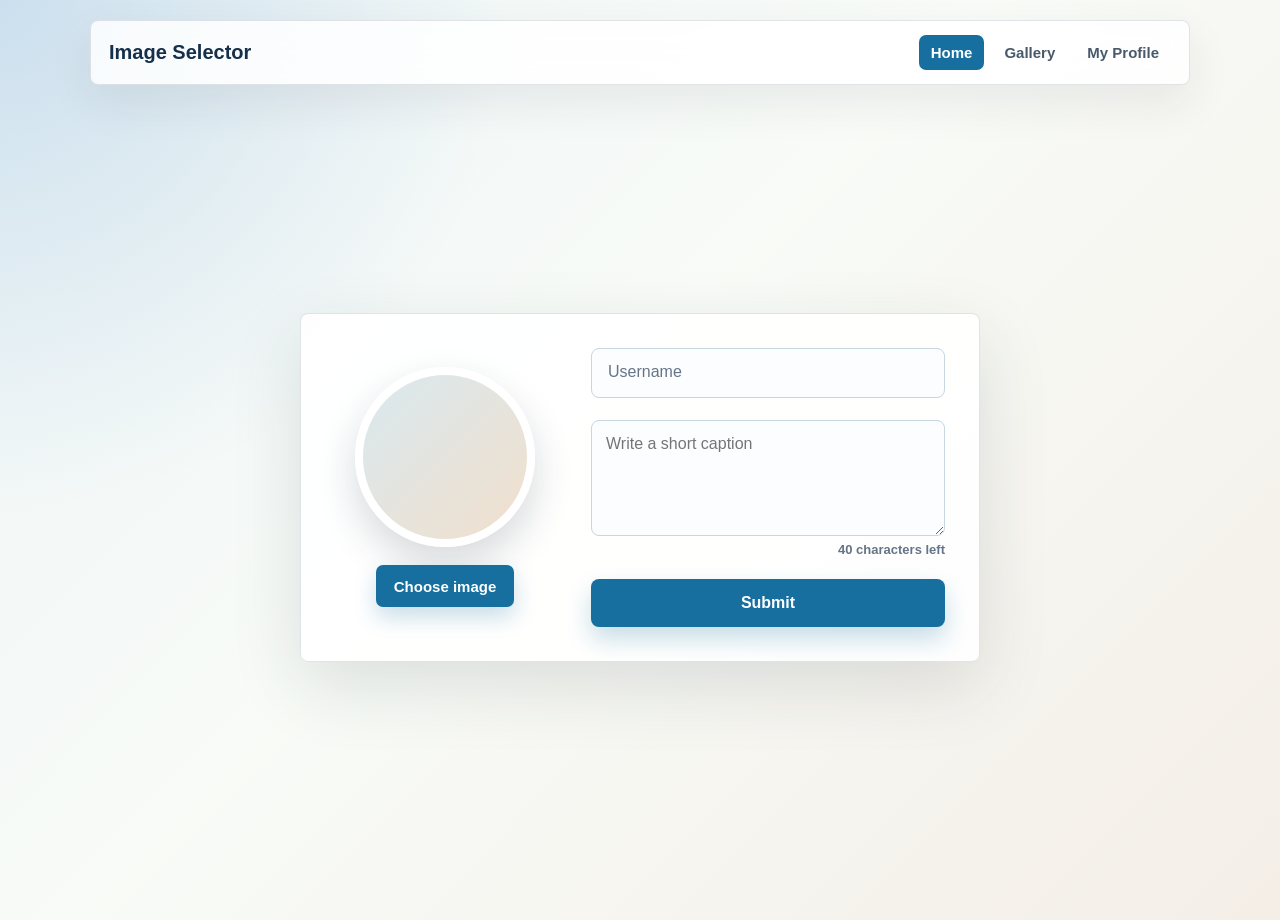
<file: index.html>
<!DOCTYPE html>
<html lang="en">
<head>
  <meta charset="UTF-8">
  <meta name="viewport" content="width=device-width, initial-scale=1.0">
  <title>Image Selector</title>
  <link rel="stylesheet" href="select.css">
</head>
<body>
  <nav class="navbar">
    <a class="brand" href="index.html">Image Selector</a>
    <div class="nav-links" aria-label="Main navigation">
      <a href="index.html" class="active">Home</a>
      <a href="gallery.html">Gallery</a>
      <a href="profile.html">My Profile</a>
    </div>
  </nav>

  <main class="page-shell">
    <form class="profile-panel" id="selector-form">
      <div class="preview-wrap">
        <img src="[data-uri]" alt="Selected preview" id="img">
        <label class="upload-button" for="file">Choose image</label>
        <input type="file" id="file" name="file" accept="image/*">
      </div>

      <div class="form-area">
        <p class="submit-message" id="submit-message" aria-live="polite"></p>

        <div class="input-box">
          <input type="text" class="in" id="name" required>
          <label for="name">Username</label>
        </div>

        <div class="box">
          <textarea name="message" id="txt" maxlength="40" placeholder="Write a short caption"></textarea>
          <p id="count" class="count"></p>
        </div>

        <button class="submit-button" type="submit">Submit</button>
      </div>
    </form>
  </main>
  <script src="select.js"></script>
</body>
</html>
</file>
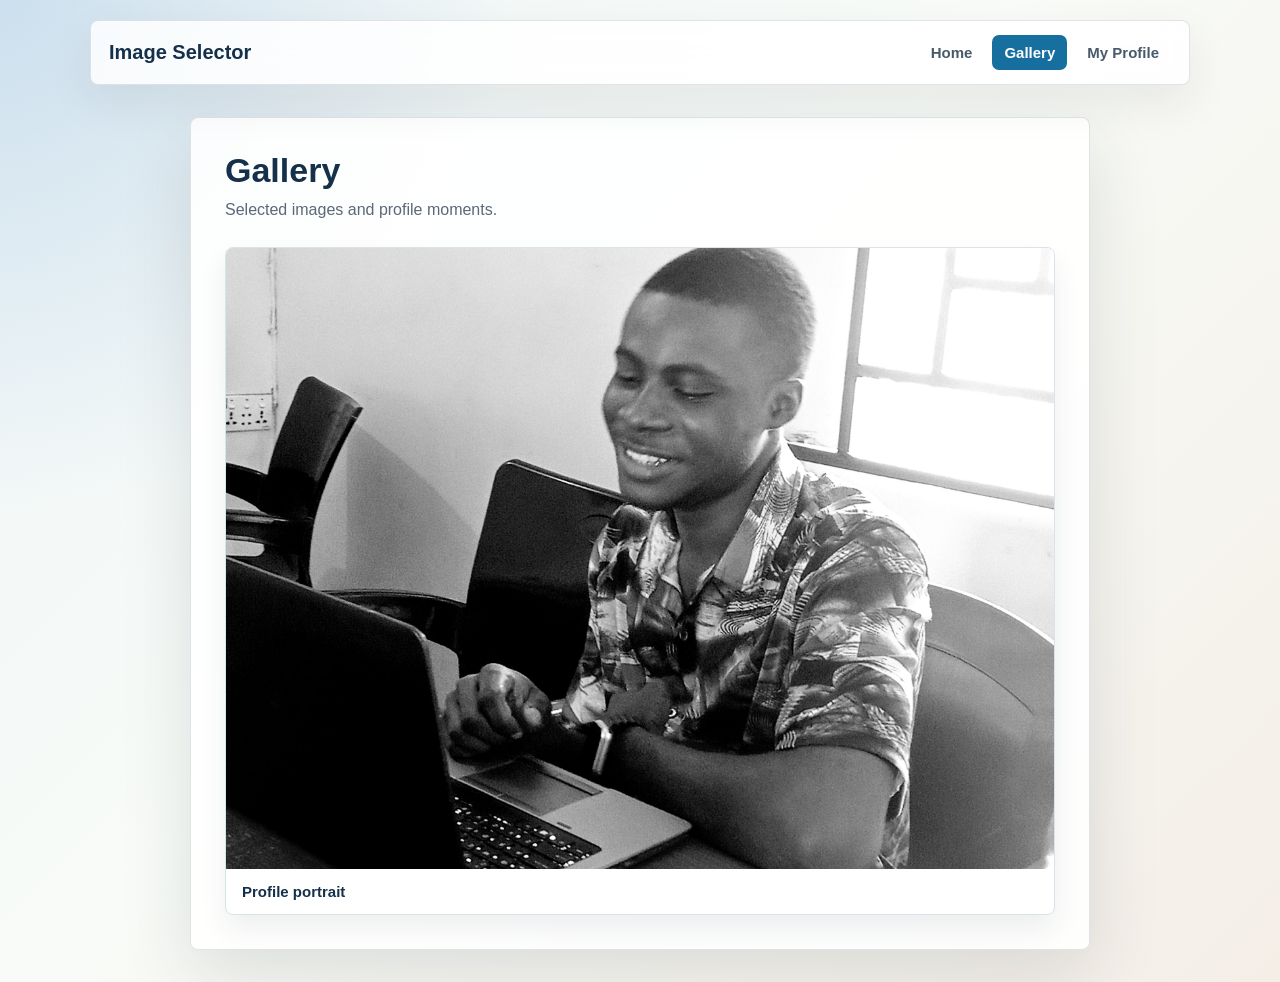
<file: gallery.html>
<!DOCTYPE html>
<html lang="en">
<head>
  <meta charset="UTF-8">
  <meta name="viewport" content="width=device-width, initial-scale=1.0">
  <title>Gallery</title>
  <link rel="stylesheet" href="select.css">
</head>
<body>
  <nav class="navbar">
    <a class="brand" href="index.html">Image Selector</a>
    <div class="nav-links" aria-label="Main navigation">
      <a href="index.html">Home</a>
      <a href="gallery.html" class="active">Gallery</a>
      <a href="profile.html">My Profile</a>
    </div>
  </nav>

  <main class="page-shell gallery-page">
    <section class="gallery-panel">
      <div class="gallery-heading">
        <h1>Gallery</h1>
        <p>Selected images and profile moments.</p>
      </div>

      <div class="gallery-grid" aria-label="Image gallery">
        <figure class="gallery-card">
          <img src="IMG/IMG_20250919_121311~2.jpg" alt="Portrait in the gallery">
          <figcaption>Profile portrait</figcaption>
        </figure>
      </div>
    </section>
  </main>
</body>
</html>
</file>
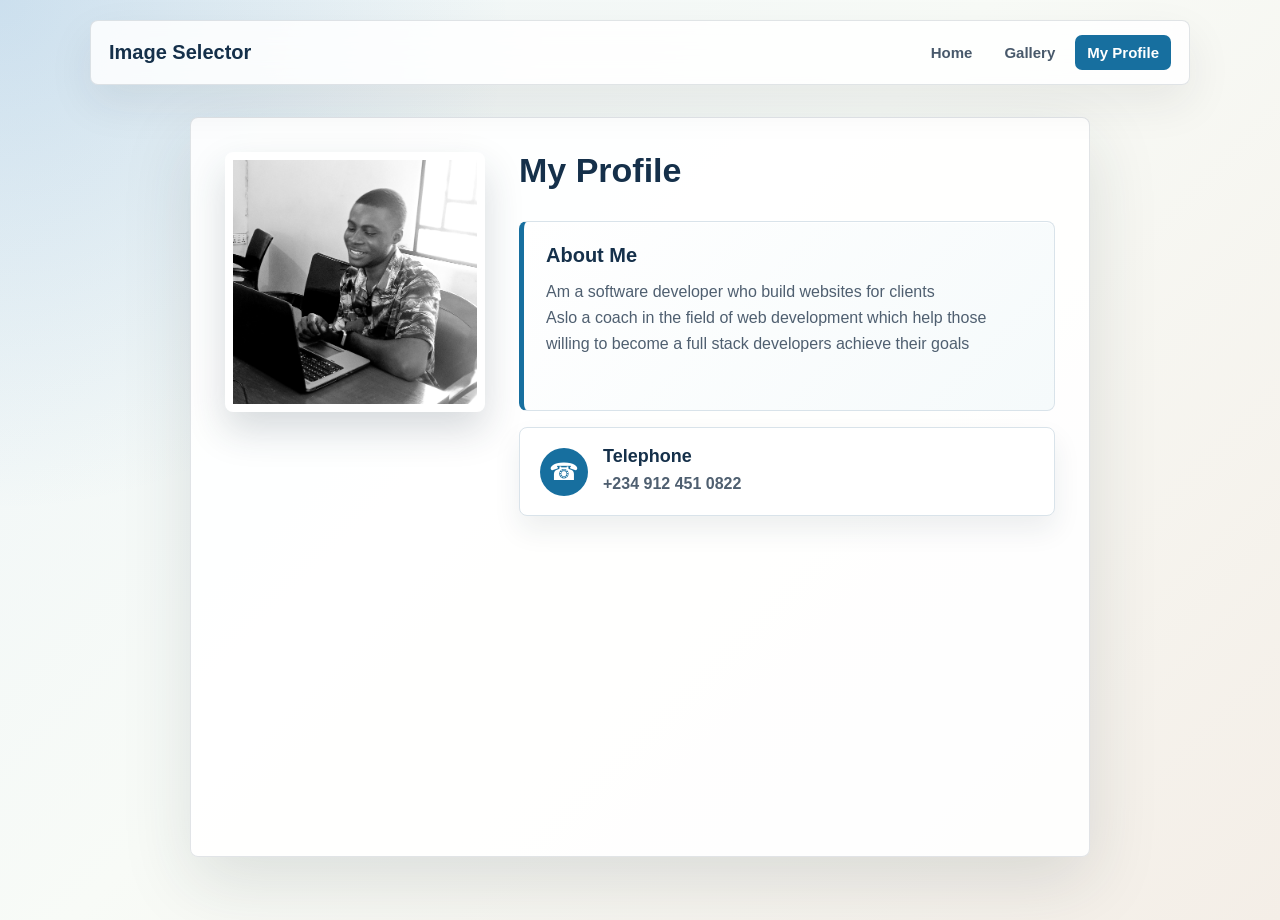
<file: profile.html>
<!DOCTYPE html>
<html lang="en">
<head>
  <meta charset="UTF-8">
  <meta name="viewport" content="width=device-width, initial-scale=1.0">
  <title>Profile</title>
  <link rel="stylesheet" href="select.css">
</head>
<body>
  <nav class="navbar">
    <a class="brand" href="index.html">Image Selector</a>
    <div class="nav-links" aria-label="Main navigation">
      <a href="index.html">Home</a>
      <a href="gallery.html">Gallery</a>
      <a href="profile.html" class="active">My Profile</a>
    </div>
  </nav>

  <main class="page-shell profile-page">
    <section class="about-panel">
      <img class="profile-photo" src="IMG/IMG_20250919_121311~2.jpg" alt="Profile photo">

      <div class="about-content">
        <h1>My Profile</h1>
        <p></p>
        <div class="about-note">
          <h2>About Me</h2>
          <p>
            Am a software developer who build websites for clients <br>Aslo a coach in the field of web development which help those willing to become a full stack developers achieve their goals
          </p>
        </div>

        <div class="contact-card">
          <span class="phone-icon" aria-hidden="true">&#9742;</span>
          <div>
            <h2>Telephone</h2>
            <p>+234 912 451 0822</p>
          </div>
        </div>
      </div>
    </section>
  </main>
</body>
</html>
</file>
<file: select.css>
*{
  box-sizing: border-box;
}

body{
  min-height: 100vh;
  margin: 0;
  font-family: Arial, Helvetica, sans-serif;
  color: #1d2633;
  background:
    radial-gradient(circle at top left, rgba(47, 124, 191, 0.18), transparent 32rem),
    linear-gradient(135deg, #eef5f8 0%, #f8fbf7 45%, #f4eee7 100%);
}

.navbar{
  display: flex;
  align-items: center;
  justify-content: space-between;
  gap: 24px;
  width: min(1100px, calc(100% - 32px));
  margin: 20px auto 0;
  padding: 14px 18px;
  border: 1px solid rgba(44, 67, 89, 0.14);
  border-radius: 8px;
  background: rgba(255, 255, 255, 0.84);
  box-shadow: 0 18px 45px rgba(32, 43, 55, 0.08);
  backdrop-filter: blur(14px);
}

.brand{
  color: #15304a;
  font-size: 20px;
  font-weight: 800;
  text-decoration: none;
}

.nav-links{
  display: flex;
  align-items: center;
  gap: 8px;
}

.nav-links a{
  color: #48596b;
  text-decoration: none;
  font-size: 15px;
  font-weight: 700;
  padding: 9px 12px;
  border-radius: 7px;
  transition: background 0.2s ease, color 0.2s ease;
}

.nav-links a:hover{
  color: #0f5f8f;
  background: #eaf3f8;
}

.nav-links a.active{
  color: #ffffff;
  background: #176f9f;
}

.page-shell{
  display: grid;
  place-items: center;
  min-height: calc(100vh - 96px);
  padding: 32px 16px;
}

.profile-panel{
  display: grid;
  grid-template-columns: 220px minmax(0, 360px);
  gap: 36px;
  align-items: center;
  width: min(680px, 100%);
  padding: 34px;
  border: 1px solid rgba(44, 67, 89, 0.14);
  border-radius: 8px;
  background: rgba(255, 255, 255, 0.9);
  box-shadow: 0 24px 70px rgba(32, 43, 55, 0.13);
}

.preview-wrap{
  display: grid;
  justify-items: center;
  gap: 18px;
}

#img{
  height: 180px;
  width: 180px;
  border: 8px solid #ffffff;
  border-radius: 50%;
  object-fit: cover;
  background: linear-gradient(135deg, #d9e9ef, #f1dfcc);
  box-shadow: 0 18px 38px rgba(31, 50, 68, 0.18);
}

#file{
  position: absolute;
  width: 1px;
  height: 1px;
  overflow: hidden;
  clip: rect(0, 0, 0, 0);
}

.upload-button{
  position: static;
  display: inline-flex;
  align-items: center;
  justify-content: center;
  min-height: 42px;
  padding: 0 18px;
  border-radius: 7px;
  color: #ffffff;
  background: #176f9f;
  font-size: 15px;
  font-weight: 800;
  cursor: pointer;
  box-shadow: 0 10px 22px rgba(23, 111, 159, 0.24);
  transition: transform 0.2s ease, background 0.2s ease;
}

.upload-button:hover{
  background: #125b83;
  transform: translateY(-1px);
}

.form-area{
  display: grid;
  gap: 22px;
}

.box,
.input-box{
  width: 100%;
}

.box{
  display: grid;
  gap: 6px;
}

textarea,
.input-box input{
  width: 100%;
  border: 1px solid #c8d6df;
  border-radius: 8px;
  outline: none;
  color: #1d2633;
  background: #fbfdff;
  font-size: 16px;
  transition: border 0.2s ease, box-shadow 0.2s ease, background 0.2s ease;
}

textarea{
  min-height: 116px;
  resize: vertical;
  padding: 14px;
  font-family: inherit;
}

textarea:focus,
.input-box input:focus{
  border-color: #176f9f;
  background: #ffffff;
  box-shadow: 0 0 0 4px rgba(23, 111, 159, 0.12);
}

.count{
  margin: 0;
  color: #667487;
  text-align: right;
  font-size: 13px;
  font-weight: 700;
}

.submit-message{
  display: none;
  margin: 0;
  padding: 12px 14px;
  border: 1px solid #b8dfcb;
  border-radius: 8px;
  color: #16603a;
  background: #ecfaf2;
  font-size: 15px;
  font-weight: 800;
}

.submit-message.show{
  display: block;
}

.submit-button{
  width: 100%;
  min-height: 48px;
  border: 0;
  border-radius: 8px;
  color: #ffffff;
  background: #176f9f;
  font-size: 16px;
  font-weight: 800;
  cursor: pointer;
  box-shadow: 0 12px 24px rgba(23, 111, 159, 0.24);
  transition: transform 0.2s ease, background 0.2s ease;
}

.submit-button:hover{
  background: #125b83;
  transform: translateY(-1px);
}

.input-box{
  position: relative;
}

.input-box input{
  padding: 15px 13px;
}

.input-box label{
  position: absolute;
  left: 12px;
  top: 15px;
  padding: 0 5px;
  color: #667487;
  background: #fbfdff;
  pointer-events: none;
  transition: 0.2s ease;
}

.input-box input:focus + label,
.input-box input:valid + label{
  top: -9px;
  color: #176f9f;
  background: #ffffff;
  font-size: 13px;
  font-weight: 800;
}

.profile-page{
  align-items: stretch;
}

.about-panel{
  display: grid;
  grid-template-columns: 260px minmax(0, 1fr);
  gap: 34px;
  width: min(900px, 100%);
  padding: 34px;
  border: 1px solid rgba(44, 67, 89, 0.14);
  border-radius: 8px;
  background: rgba(255, 255, 255, 0.9);
  box-shadow: 0 24px 70px rgba(32, 43, 55, 0.13);
}

.profile-photo{
  width: 100%;
  aspect-ratio: 1;
  border: 8px solid #ffffff;
  border-radius: 8px;
  object-fit: cover;
  background: #e7eef2;
  box-shadow: 0 18px 38px rgba(31, 50, 68, 0.18);
}

.about-content{
  display: grid;
  align-content: start;
  gap: 16px;
}

.about-content h1{
  margin: 0;
  color: #15304a;
  font-size: 34px;
  line-height: 1.1;
}

.about-content p{
  margin: 0;
  color: #5b6878;
  font-size: 16px;
  line-height: 1.6;
}

.about-note{
  min-height: 190px;
  padding: 22px;
  border: 1px solid #d9e3ea;
  border-left: 5px solid #176f9f;
  border-radius: 8px;
  background: linear-gradient(135deg, #ffffff, #f5fafb);
  box-shadow: inset 0 1px 0 rgba(255, 255, 255, 0.9);
}

.about-note h2{
  margin: 0 0 12px;
  color: #15304a;
  font-size: 20px;
}

.about-note p{
  color: #4f5f70;
}

.contact-card{
  display: flex;
  align-items: center;
  gap: 15px;
  padding: 18px 20px;
  border: 1px solid #d9e3ea;
  border-radius: 8px;
  background: #ffffff;
  box-shadow: 0 14px 28px rgba(31, 50, 68, 0.08);
}

.phone-icon{
  display: inline-flex;
  align-items: center;
  justify-content: center;
  flex: 0 0 48px;
  width: 48px;
  height: 48px;
  border-radius: 50%;
  color: #ffffff;
  background: #176f9f;
  font-size: 24px;
  line-height: 1;
}

.contact-card h2{
  margin: 0 0 4px;
  color: #15304a;
  font-size: 18px;
}

.contact-card p{
  margin: 0;
  color: #4f5f70;
  font-size: 16px;
  font-weight: 700;
}

.gallery-page{
  align-items: stretch;
}

.gallery-panel{
  display: grid;
  gap: 24px;
  width: min(900px, 100%);
  padding: 34px;
  border: 1px solid rgba(44, 67, 89, 0.14);
  border-radius: 8px;
  background: rgba(255, 255, 255, 0.9);
  box-shadow: 0 24px 70px rgba(32, 43, 55, 0.13);
}

.gallery-heading{
  display: grid;
  gap: 8px;
}

.gallery-heading h1{
  margin: 0;
  color: #15304a;
  font-size: 34px;
  line-height: 1.1;
}

.gallery-heading p{
  margin: 0;
  color: #5b6878;
  font-size: 16px;
  line-height: 1.6;
}

.gallery-grid{
  display: grid;
  grid-template-columns: repeat(auto-fit, minmax(220px, 1fr));
  gap: 20px;
}

.gallery-card{
  margin: 0;
  overflow: hidden;
  border: 1px solid #d9e3ea;
  border-radius: 8px;
  background: #ffffff;
  box-shadow: 0 14px 28px rgba(31, 50, 68, 0.08);
}

.gallery-card img{
  display: block;
  width: 100%;
  aspect-ratio: 4 / 3;
  object-fit: cover;
  background: #e7eef2;
}

.gallery-card figcaption{
  padding: 14px 16px;
  color: #15304a;
  font-size: 15px;
  font-weight: 800;
}

@media (max-width: 640px){
  .navbar,
  .nav-links{
    flex-wrap: wrap;
    justify-content: center;
  }

  .brand{
    width: 100%;
    text-align: center;
  }

  .profile-panel{
    grid-template-columns: 1fr;
    padding: 24px;
  }

  .about-panel{
    grid-template-columns: 1fr;
    padding: 24px;
  }

  .gallery-panel{
    padding: 24px;
  }

  .about-content h1{
    font-size: 28px;
  }

  .gallery-heading h1{
    font-size: 28px;
  }
}
</file>
